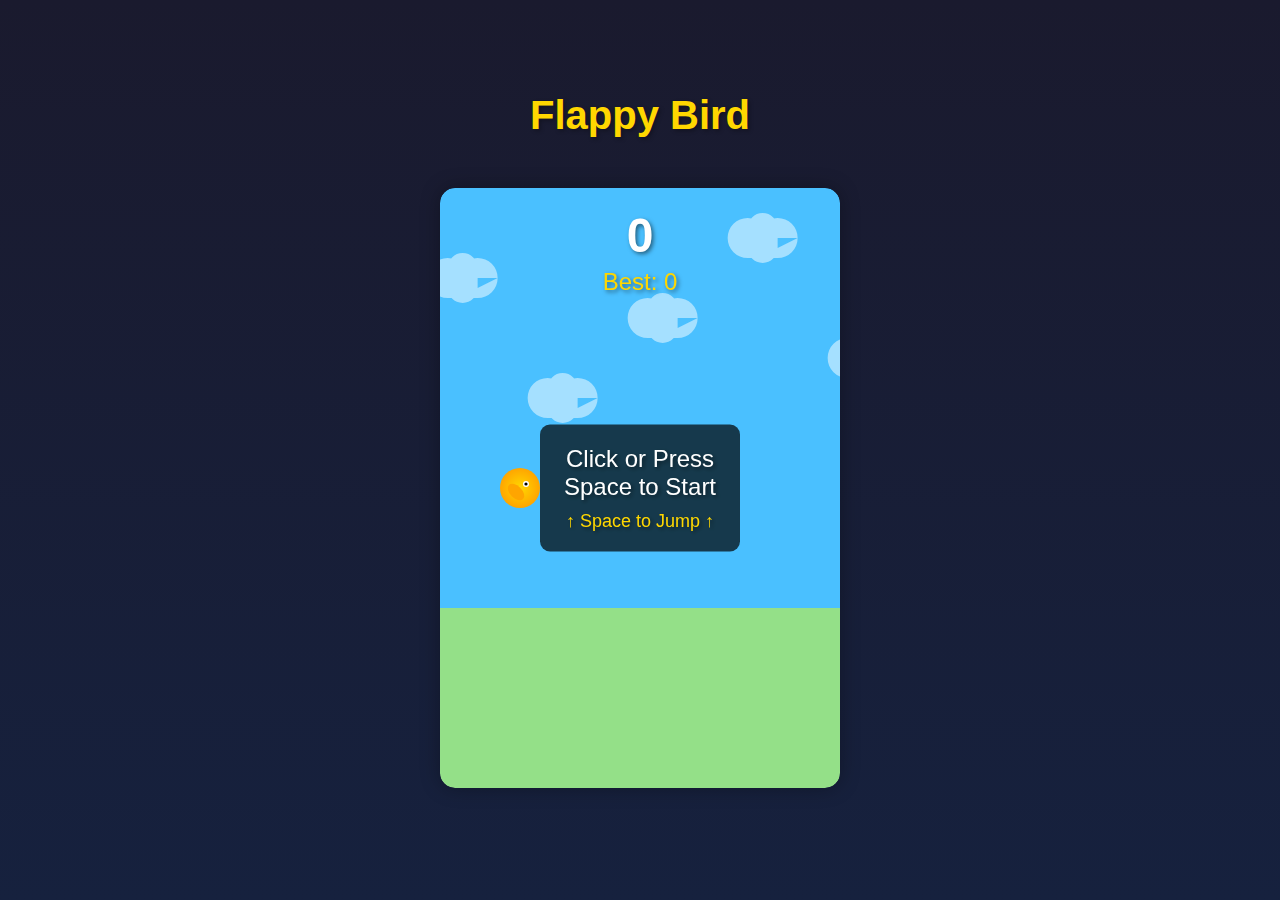
<file: index.html>
<!DOCTYPE html>
<html lang="en">
<head>
    <meta charset="UTF-8">
    <meta name="viewport" content="width=device-width, initial-scale=1.0">
    <title>Flappy Bird Game</title>
    <style>
        * {
            margin: 0;
            padding: 0;
            box-sizing: border-box;
        }

        body {
            display: flex;
            flex-direction: column;
            justify-content: center;
            align-items: center;
            min-height: 100vh;
            background: linear-gradient(to bottom, #1a1a2e, #16213e);
            font-family: 'Arial Rounded MT Bold', 'Arial', sans-serif;
            overflow: hidden;
        }
        
        #game-container {
            position: relative;
            width: min(95vw, 400px);
            height: min(90vh, 600px);
            margin: 20px auto;
            border-radius: 15px;
            box-shadow: 0 0 20px rgba(0, 0, 0, 0.3);
            overflow: hidden;
        }

        #game-canvas {
            background: linear-gradient(to bottom, #4ac0ff 0%, #4ac0ff 70%, #94e088 70%, #94e088 100%);
            border-radius: 15px;
        }

        .game-header {
            text-align: center;
            color: #fff;
            margin-bottom: 20px;
            text-shadow: 2px 2px 4px rgba(0, 0, 0, 0.3);
        }

        .game-title {
            font-size: 2.5em;
            margin-bottom: 10px;
            color: #ffd700;
        }

        #score-display {
            position: absolute;
            top: 20px;
            left: 50%;
            transform: translateX(-50%);
            color: white;
            font-size: 48px;
            font-weight: bold;
            text-shadow: 2px 2px 4px rgba(0, 0, 0, 0.5);
            z-index: 1;
        }

        #high-score {
            position: absolute;
            top: 80px;
            left: 50%;
            transform: translateX(-50%);
            color: #ffd700;
            font-size: 24px;
            text-shadow: 2px 2px 4px rgba(0, 0, 0, 0.5);
            z-index: 1;
        }

        #start-message {
            position: absolute;
            top: 50%;
            left: 50%;
            transform: translate(-50%, -50%);
            color: white;
            font-size: min(24px, 5vw);
            text-align: center;
            text-shadow: 2px 2px 4px rgba(0, 0, 0, 0.5);
            background: rgba(0, 0, 0, 0.7);
            padding: 20px;
            border-radius: 10px;
            z-index: 1;
        }

        .controls {
            margin-top: 10px;
            font-size: min(18px, 4vw);
            color: #ffd700;
        }

        @media (max-height: 600px) {
            .game-header {
                margin-bottom: 10px;
            }
            
            .game-title {
                font-size: 1.8em;
            }
            
            #game-container {
                height: 80vh;
            }
        }

        @media (max-width: 400px) {
            .game-title {
                font-size: 2em;
            }
        }
    </style>
</head>
<body>
    <div class="game-header">
        <h1 class="game-title">Flappy Bird</h1>
    </div>
    <div id="game-container">
        <div id="score-display">0</div>
        <div id="high-score">Best: 0</div>
        <div id="start-message">
            Click or Press Space to Start
            <div class="controls">↑ Space to Jump ↑</div>
        </div>
        <canvas id="game-canvas" width="400" height="600"></canvas>
    </div>

    <script>
        const canvas = document.getElementById('game-canvas');
        const ctx = canvas.getContext('2d');
        const scoreDisplay = document.getElementById('score-display');
        const highScoreDisplay = document.getElementById('high-score');
        const startMessage = document.getElementById('start-message');

        // Resize canvas to match container size
        function resizeCanvas() {
            const container = document.getElementById('game-container');
            canvas.style.width = container.clientWidth + 'px';
            canvas.style.height = container.clientHeight + 'px';
            canvas.width = container.clientWidth;
            canvas.height = container.clientHeight;
        }

        window.addEventListener('resize', resizeCanvas);
        resizeCanvas();

        // Game state
        let gameStarted = false;
        let score = 0;
        let highScore = localStorage.getItem('flappyHighScore') || 0;
        highScoreDisplay.textContent = `Best: ${highScore}`;

        let bird = {
            x: canvas.width * 0.2,
            y: canvas.height / 2,
            velocity: 0,
            radius: canvas.width * 0.05,
            rotation: 0
        };

        const gravity = 0.5;
        const jumpStrength = -8;
        const pipeWidth = canvas.width * 0.15;
        const pipeGap = canvas.height * 0.25;
        const pipeSpeed = canvas.width * 0.005;
        let pipes = [];

        // Colors and gradients
        const birdGradient = ctx.createRadialGradient(0, 0, 0, 0, 0, bird.radius);
        birdGradient.addColorStop(0, '#ffd700');
        birdGradient.addColorStop(1, '#ffa500');

        function createPipe() {
            const minHeight = canvas.height * 0.1;
            const maxHeight = canvas.height - pipeGap - minHeight;
            const height = Math.random() * (maxHeight - minHeight) + minHeight;
            
            return {
                x: canvas.width,
                height: height,
                scored: false
            };
        }

        function drawBird() {
            ctx.save();
            ctx.translate(bird.x, bird.y);
            ctx.rotate(bird.rotation);

            // Bird body
            ctx.beginPath();
            ctx.arc(0, 0, bird.radius, 0, Math.PI * 2);
            ctx.fillStyle = birdGradient;
            ctx.fill();

            // Eye
            ctx.beginPath();
            ctx.arc(bird.radius * 0.3, -bird.radius * 0.2, bird.radius * 0.15, 0, Math.PI * 2);
            ctx.fillStyle = 'white';
            ctx.fill();
            ctx.beginPath();
            ctx.arc(bird.radius * 0.3, -bird.radius * 0.2, bird.radius * 0.08, 0, Math.PI * 2);
            ctx.fillStyle = 'black';
            ctx.fill();

            // Wing
            ctx.beginPath();
            ctx.ellipse(-bird.radius * 0.2, bird.radius * 0.2, bird.radius * 0.5, bird.radius * 0.3, Math.PI / 4, 0, Math.PI * 2);
            ctx.fillStyle = '#ffa500';
            ctx.fill();

            ctx.restore();
        }

        function drawPipes() {
            pipes.forEach(pipe => {
                // Gradient for pipes
                const pipeGradient = ctx.createLinearGradient(pipe.x, 0, pipe.x + pipeWidth, 0);
                pipeGradient.addColorStop(0, '#2ecc71');
                pipeGradient.addColorStop(1, '#27ae60');

                // Draw top pipe
                ctx.fillStyle = pipeGradient;
                ctx.fillRect(pipe.x, 0, pipeWidth, pipe.height);
                
                // Draw bottom pipe
                ctx.fillRect(pipe.x, pipe.height + pipeGap, pipeWidth, 
                    canvas.height - (pipe.height + pipeGap));

                // Pipe caps
                ctx.fillStyle = '#229954';
                ctx.fillRect(pipe.x - 5, pipe.height - 20, pipeWidth + 10, 20);
                ctx.fillRect(pipe.x - 5, pipe.height + pipeGap, pipeWidth + 10, 20);
            });
        }

        function updateGame() {
            if (!gameStarted) return;

            // Update bird position and rotation
            bird.velocity += gravity;
            bird.y += bird.velocity;
            bird.rotation = Math.min(Math.PI / 4, Math.max(-Math.PI / 4, bird.velocity * 0.1));

            // Update pipes
            pipes.forEach(pipe => {
                pipe.x -= pipeSpeed;

                // Check for scoring
                if (!pipe.scored && pipe.x + pipeWidth < bird.x) {
                    score++;
                    scoreDisplay.textContent = score;
                    if (score > highScore) {
                        highScore = score;
                        localStorage.setItem('flappyHighScore', highScore);
                        highScoreDisplay.textContent = `Best: ${highScore}`;
                    }
                    pipe.scored = true;
                }
            });

            // Remove off-screen pipes
            pipes = pipes.filter(pipe => pipe.x + pipeWidth > 0);

            // Add new pipes
            if (pipes.length === 0 || pipes[pipes.length - 1].x < canvas.width - 300) {
                pipes.push(createPipe());
            }

            // Check collisions
            if (checkCollision()) {
                resetGame();
            }
        }

        function checkCollision() {
            // Check floor and ceiling
            if (bird.y - bird.radius < 0 || bird.y + bird.radius > canvas.height) {
                return true;
            }

            // Check pipes
            return pipes.some(pipe => {
                return (bird.x + bird.radius * 0.8 > pipe.x && 
                        bird.x - bird.radius * 0.8 < pipe.x + pipeWidth) && 
                       (bird.y - bird.radius * 0.8 < pipe.height || 
                        bird.y + bird.radius * 0.8 > pipe.height + pipeGap);
            });
        }

        function resetGame() {
            gameStarted = false;
            score = 0;
            scoreDisplay.textContent = score;
            bird.y = canvas.height / 2;
            bird.velocity = 0;
            bird.rotation = 0;
            pipes = [];
            startMessage.style.display = 'block';
        }

        function drawBackground() {
            // Draw clouds
            ctx.fillStyle = 'rgba(255, 255, 255, 0.5)';
            const time = Date.now() * 0.001;
            for (let i = 0; i < 5; i++) {
                const x = ((time * 30 + i * 200) % (canvas.width + 100)) - 50;
                const y = 50 + i * 40;
                ctx.beginPath();
                ctx.arc(x, y, 20, 0, Math.PI * 2);
                ctx.arc(x + 15, y - 10, 15, 0, Math.PI * 2);
                ctx.arc(x + 15, y + 10, 15, 0, Math.PI * 2);
                ctx.arc(x + 30, y, 20, 0, Math.PI * 2);
                ctx.fill();
            }
        }

        function drawGame() {
            // Clear canvas
            ctx.clearRect(0, 0, canvas.width, canvas.height);
            
            drawBackground();
            drawPipes();
            drawBird();
            
            updateGame();
            requestAnimationFrame(drawGame);
        }

        // Event listeners
        function startGame() {
            if (!gameStarted) {
                gameStarted = true;
                startMessage.style.display = 'none';
            }
            bird.velocity = jumpStrength;
        }

        window.addEventListener('keydown', (e) => {
            if (e.code === 'Space') {
                e.preventDefault();
                startGame();
            }
        });

        canvas.addEventListener('click', (e) => {
            e.preventDefault();
            startGame();
        });

        // Touch support
        canvas.addEventListener('touchstart', (e) => {
            e.preventDefault();
            startGame();
        });

        // Start game loop
        drawGame();
    </script>
</body>
</html>
</file>
